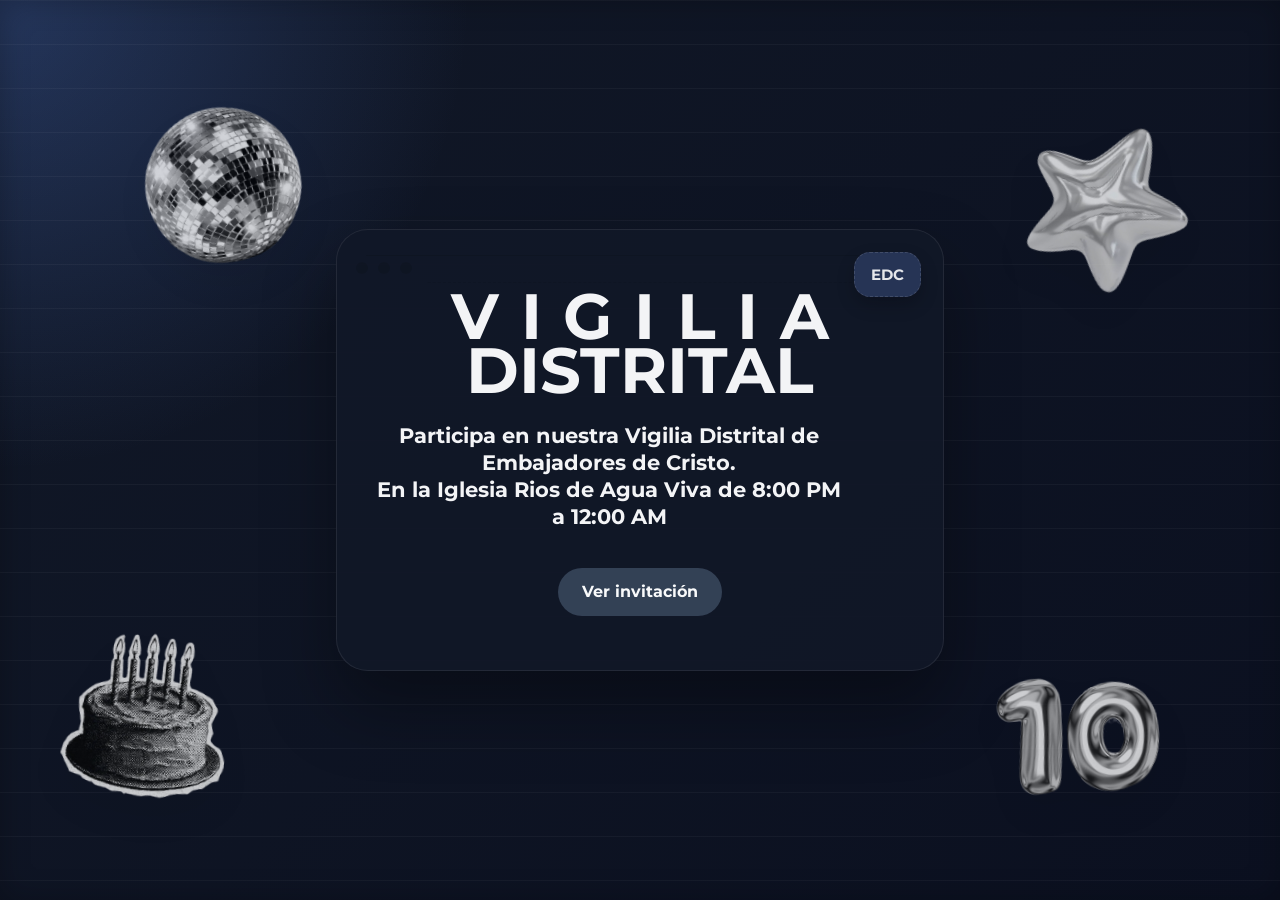
<file: index.html>
<!DOCTYPE html>
<html lang="es">

<head>
    <meta charset="UTF-8">
    <meta http-equiv="X-UA-Compatible" content="IE=edge">
    <meta name="viewport" content="width=device-width, initial-scale=1.0">
    <link rel="stylesheet" href="css/style.css">
    <link href="https://fonts.googleapis.com/css2?family=Montserrat:wght@400;700&display=swap" rel="stylesheet">
    <link rel="icon" href="img/flowers.png" type="image/x-icon">
    <title>CULTO JUVENIL</title>
</head>

<body>
    <div class="background-decor">
        <img src="img/disco.png" class="decor disco">
        <img src="img/estrella.png" class="decor estrella">
        <img src="img/labios.png" class="decor labios">
        <img src="img/balloon.png" class="decor globo">
    </div>

    <section class="paper-card">
        <div class="paper-header"></div>
        <div class="note-badge">EDC</div>
        <br>

        <div class="greetings">
            <span>V</span>
            <span>I</span>
            <span>G</span>
            <span>I</span>
            <span>L</span>
            <span>I</span>
            <span>A</span>
            <br>
        
            <div>
            <span>DISTRITAL</span>
           
            </div>
        </div>

        <div class="description" style="text-align: center">
            <span>Participa en nuestra Vigilia Distrital de Embajadores de Cristo.</span><br>
            <span>En la Iglesia Rios de Agua Viva de 8:00 PM a 12:00 AM</span>
        </div>

        <div class="button button-group">
            
            <button class="botones botones--secondary">
                <a href="wedding.html">Ver invitación</a>
            </button>
        </div>
    </section>
</body>

</html>
</file>
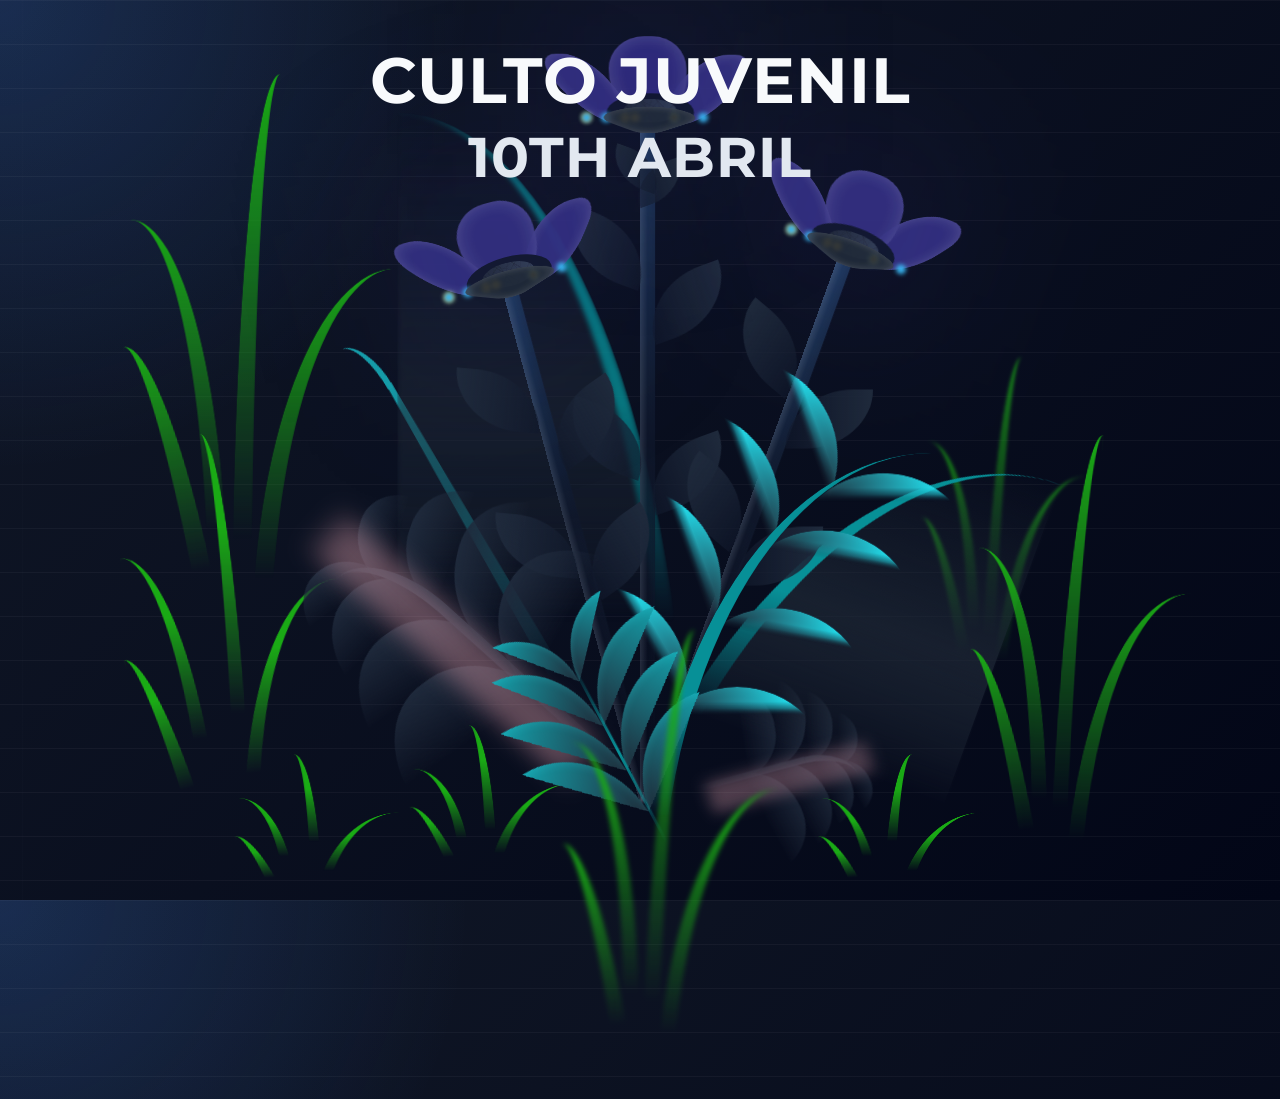
<file: flower.html>
<!DOCTYPE html>
<html lang="es">
  <head>
    <meta charset="UTF-8" />
    <meta http-equiv="X-UA-Compatible" content="IE=edge" />
    <meta name="viewport" content="width=device-width, initial-scale=1.0" />
    <link rel="stylesheet" href="css/main.css" />
    <link href="https://fonts.googleapis.com/css2?family=Montserrat:wght@400;700&display=swap" rel="stylesheet">
    
    <link rel="icon" href="img/flowers.png" type="image/x-icon" />
    <title>Flowers</title>
  </head>
  <body class="container">
        
    <audio src="sound/QBELV - (Que bonita está la vida) - Oasis Ministry (Video oficial).mp3" autoplay></audio>
    <div id="lyrics">
     
    </div>
    <div class="titles-container">
      <h1 class="titulo">CULTO JUVENIL</h1>
      <h1 class="titulo2">10TH ABRIL</h1>
    </div>
    
    

    <div class="night"></div>
    <div class="flowers">
      <div class="flower flower--1">
        <div class="flower__leafs flower__leafs--1">
          <div class="flower__leaf flower__leaf--1"></div>
          <div class="flower__leaf flower__leaf--2"></div>
          <div class="flower__leaf flower__leaf--3"></div>
          <div class="flower__leaf flower__leaf--4"></div>
          <div class="flower__white-circle"></div>

          <div class="flower__light flower__light--1"></div>
          <div class="flower__light flower__light--2"></div>
          <div class="flower__light flower__light--3"></div>
          <div class="flower__light flower__light--4"></div>
          <div class="flower__light flower__light--5"></div>
          <div class="flower__light flower__light--6"></div>
          <div class="flower__light flower__light--7"></div>
          <div class="flower__light flower__light--8"></div>
        </div>
        <div class="flower__line">
          <div class="flower__line__leaf flower__line__leaf--1"></div>
          <div class="flower__line__leaf flower__line__leaf--2"></div>
          <div class="flower__line__leaf flower__line__leaf--3"></div>
          <div class="flower__line__leaf flower__line__leaf--4"></div>
          <div class="flower__line__leaf flower__line__leaf--5"></div>
          <div class="flower__line__leaf flower__line__leaf--6"></div>
        </div>
      </div>

      <div class="flower flower--2">
        <div class="flower__leafs flower__leafs--2">
          <div class="flower__leaf flower__leaf--1"></div>
          <div class="flower__leaf flower__leaf--2"></div>
          <div class="flower__leaf flower__leaf--3"></div>
          <div class="flower__leaf flower__leaf--4"></div>
          <div class="flower__white-circle"></div>

          <div class="flower__light flower__light--1"></div>
          <div class="flower__light flower__light--2"></div>
          <div class="flower__light flower__light--3"></div>
          <div class="flower__light flower__light--4"></div>
          <div class="flower__light flower__light--5"></div>
          <div class="flower__light flower__light--6"></div>
          <div class="flower__light flower__light--7"></div>
          <div class="flower__light flower__light--8"></div>
        </div>
        <div class="flower__line">
          <div class="flower__line__leaf flower__line__leaf--1"></div>
          <div class="flower__line__leaf flower__line__leaf--2"></div>
          <div class="flower__line__leaf flower__line__leaf--3"></div>
          <div class="flower__line__leaf flower__line__leaf--4"></div>
        </div>
      </div>

      <div class="flower flower--3">
        <div class="flower__leafs flower__leafs--3">
          <div class="flower__leaf flower__leaf--1"></div>
          <div class="flower__leaf flower__leaf--2"></div>
          <div class="flower__leaf flower__leaf--3"></div>
          <div class="flower__leaf flower__leaf--4"></div>
          <div class="flower__white-circle"></div>

          <div class="flower__light flower__light--1"></div>
          <div class="flower__light flower__light--2"></div>
          <div class="flower__light flower__light--3"></div>
          <div class="flower__light flower__light--4"></div>
          <div class="flower__light flower__light--5"></div>
          <div class="flower__light flower__light--6"></div>
          <div class="flower__light flower__light--7"></div>
          <div class="flower__light flower__light--8"></div>
        </div>
        <div class="flower__line">
          <div class="flower__line__leaf flower__line__leaf--1"></div>
          <div class="flower__line__leaf flower__line__leaf--2"></div>
          <div class="flower__line__leaf flower__line__leaf--3"></div>
          <div class="flower__line__leaf flower__line__leaf--4"></div>
        </div>
      </div>

      <div class="grow-ans" style="--d: 1.2s">
        <div class="flower__g-long">
          <div class="flower__g-long__top"></div>
          <div class="flower__g-long__bottom"></div>
        </div>
      </div>

      <div class="growing-grass">
        <div class="flower__grass flower__grass--1">
          <div class="flower__grass--top"></div>
          <div class="flower__grass--bottom"></div>
          <div class="flower__grass__leaf flower__grass__leaf--1"></div>
          <div class="flower__grass__leaf flower__grass__leaf--2"></div>
          <div class="flower__grass__leaf flower__grass__leaf--3"></div>
          <div class="flower__grass__leaf flower__grass__leaf--4"></div>
          <div class="flower__grass__leaf flower__grass__leaf--5"></div>
          <div class="flower__grass__leaf flower__grass__leaf--6"></div>
          <div class="flower__grass__leaf flower__grass__leaf--7"></div>
          <div class="flower__grass__leaf flower__grass__leaf--8"></div>
          <div class="flower__grass__overlay"></div>
        </div>
      </div>

      <div class="growing-grass">
        <div class="flower__grass flower__grass--2">
          <div class="flower__grass--top"></div>
          <div class="flower__grass--bottom"></div>
          <div class="flower__grass__leaf flower__grass__leaf--1"></div>
          <div class="flower__grass__leaf flower__grass__leaf--2"></div>
          <div class="flower__grass__leaf flower__grass__leaf--3"></div>
          <div class="flower__grass__leaf flower__grass__leaf--4"></div>
          <div class="flower__grass__leaf flower__grass__leaf--5"></div>
          <div class="flower__grass__leaf flower__grass__leaf--6"></div>
          <div class="flower__grass__leaf flower__grass__leaf--7"></div>
          <div class="flower__grass__leaf flower__grass__leaf--8"></div>
          <div class="flower__grass__overlay"></div>
        </div>
      </div>

      <div class="grow-ans" style="--d: 2.4s">
        <div class="flower__g-right flower__g-right--1">
          <div class="leaf"></div>
        </div>
      </div>

      <div class="grow-ans" style="--d: 2.8s">
        <div class="flower__g-right flower__g-right--2">
          <div class="leaf"></div>
        </div>
      </div>

      <div class="grow-ans" style="--d: 2.8s">
        <div class="flower__g-front">
          <div
            class="flower__g-front__leaf-wrapper flower__g-front__leaf-wrapper--1"
          >
            <div class="flower__g-front__leaf"></div>
          </div>
          <div
            class="flower__g-front__leaf-wrapper flower__g-front__leaf-wrapper--2"
          >
            <div class="flower__g-front__leaf"></div>
          </div>
          <div
            class="flower__g-front__leaf-wrapper flower__g-front__leaf-wrapper--3"
          >
            <div class="flower__g-front__leaf"></div>
          </div>
          <div
            class="flower__g-front__leaf-wrapper flower__g-front__leaf-wrapper--4"
          >
            <div class="flower__g-front__leaf"></div>
          </div>
          <div
            class="flower__g-front__leaf-wrapper flower__g-front__leaf-wrapper--5"
          >
            <div class="flower__g-front__leaf"></div>
          </div>
          <div
            class="flower__g-front__leaf-wrapper flower__g-front__leaf-wrapper--6"
          >
            <div class="flower__g-front__leaf"></div>
          </div>
          <div
            class="flower__g-front__leaf-wrapper flower__g-front__leaf-wrapper--7"
          >
            <div class="flower__g-front__leaf"></div>
          </div>
          <div
            class="flower__g-front__leaf-wrapper flower__g-front__leaf-wrapper--8"
          >
            <div class="flower__g-front__leaf"></div>
          </div>
          <div class="flower__g-front__line"></div>
        </div>
      </div>

      <div class="grow-ans" style="--d: 3.2s">
        <div class="flower__g-fr">
          <div class="leaf"></div>
          <div class="flower__g-fr__leaf flower__g-fr__leaf--1"></div>
          <div class="flower__g-fr__leaf flower__g-fr__leaf--2"></div>
          <div class="flower__g-fr__leaf flower__g-fr__leaf--3"></div>
          <div class="flower__g-fr__leaf flower__g-fr__leaf--4"></div>
          <div class="flower__g-fr__leaf flower__g-fr__leaf--5"></div>
          <div class="flower__g-fr__leaf flower__g-fr__leaf--6"></div>
          <div class="flower__g-fr__leaf flower__g-fr__leaf--7"></div>
          <div class="flower__g-fr__leaf flower__g-fr__leaf--8"></div>
        </div>
      </div>

      <div class="long-g long-g--0">
        <div class="grow-ans" style="--d: 3s">
          <div class="leaf leaf--0"></div>
        </div>
        <div class="grow-ans" style="--d: 2.2s">
          <div class="leaf leaf--1"></div>
        </div>
        <div class="grow-ans" style="--d: 3.4s">
          <div class="leaf leaf--2"></div>
        </div>
        <div class="grow-ans" style="--d: 3.6s">
          <div class="leaf leaf--3"></div>
        </div>
      </div>

      <div class="long-g long-g--1">
        <div class="grow-ans" style="--d: 3.6s">
          <div class="leaf leaf--0"></div>
        </div>
        <div class="grow-ans" style="--d: 3.8s">
          <div class="leaf leaf--1"></div>
        </div>
        <div class="grow-ans" style="--d: 4s">
          <div class="leaf leaf--2"></div>
        </div>
        <div class="grow-ans" style="--d: 4.2s">
          <div class="leaf leaf--3"></div>
        </div>
      </div>

      <div class="long-g long-g--2">
        <div class="grow-ans" style="--d: 4s">
          <div class="leaf leaf--0"></div>
        </div>
        <div class="grow-ans" style="--d: 4.2s">
          <div class="leaf leaf--1"></div>
        </div>
        <div class="grow-ans" style="--d: 4.4s">
          <div class="leaf leaf--2"></div>
        </div>
        <div class="grow-ans" style="--d: 4.6s">
          <div class="leaf leaf--3"></div>
        </div>
      </div>

      <div class="long-g long-g--3">
        <div class="grow-ans" style="--d: 4s">
          <div class="leaf leaf--0"></div>
        </div>
        <div class="grow-ans" style="--d: 4.2s">
          <div class="leaf leaf--1"></div>
        </div>
        <div class="grow-ans" style="--d: 3s">
          <div class="leaf leaf--2"></div>
        </div>
        <div class="grow-ans" style="--d: 3.6s">
          <div class="leaf leaf--3"></div>
        </div>
      </div>

      <div class="long-g long-g--4">
        <div class="grow-ans" style="--d: 4s">
          <div class="leaf leaf--0"></div>
        </div>
        <div class="grow-ans" style="--d: 4.2s">
          <div class="leaf leaf--1"></div>
        </div>
        <div class="grow-ans" style="--d: 3s">
          <div class="leaf leaf--2"></div>
        </div>
        <div class="grow-ans" style="--d: 3.6s">
          <div class="leaf leaf--3"></div>
        </div>
      </div>

      <div class="long-g long-g--5">
        <div class="grow-ans" style="--d: 4s">
          <div class="leaf leaf--0"></div>
        </div>
        <div class="grow-ans" style="--d: 4.2s">
          <div class="leaf leaf--1"></div>
        </div>
        <div class="grow-ans" style="--d: 3s">
          <div class="leaf leaf--2"></div>
        </div>
        <div class="grow-ans" style="--d: 3.6s">
          <div class="leaf leaf--3"></div>
        </div>
      </div>

      <div class="long-g long-g--6">
        <div class="grow-ans" style="--d: 4.2s">
          <div class="leaf leaf--0"></div>
        </div>
        <div class="grow-ans" style="--d: 4.4s">
          <div class="leaf leaf--1"></div>
        </div>
        <div class="grow-ans" style="--d: 4.6s">
          <div class="leaf leaf--2"></div>
        </div>
        <div class="grow-ans" style="--d: 4.8s">
          <div class="leaf leaf--3"></div>
        </div>
      </div>

      <div class="long-g long-g--7">
        <div class="grow-ans" style="--d: 3s">
          <div class="leaf leaf--0"></div>
        </div>
        <div class="grow-ans" style="--d: 3.2s">
          <div class="leaf leaf--1"></div>
        </div>
        <div class="grow-ans" style="--d: 3.5s">
          <div class="leaf leaf--2"></div>
        </div>
        <div class="grow-ans" style="--d: 3.6s">
          <div class="leaf leaf--3"></div>
        </div>
      </div>
    </div>
    <script src="anim.js"></script>
    <script src="main.js"></script>
  </body>
</html>
</file>
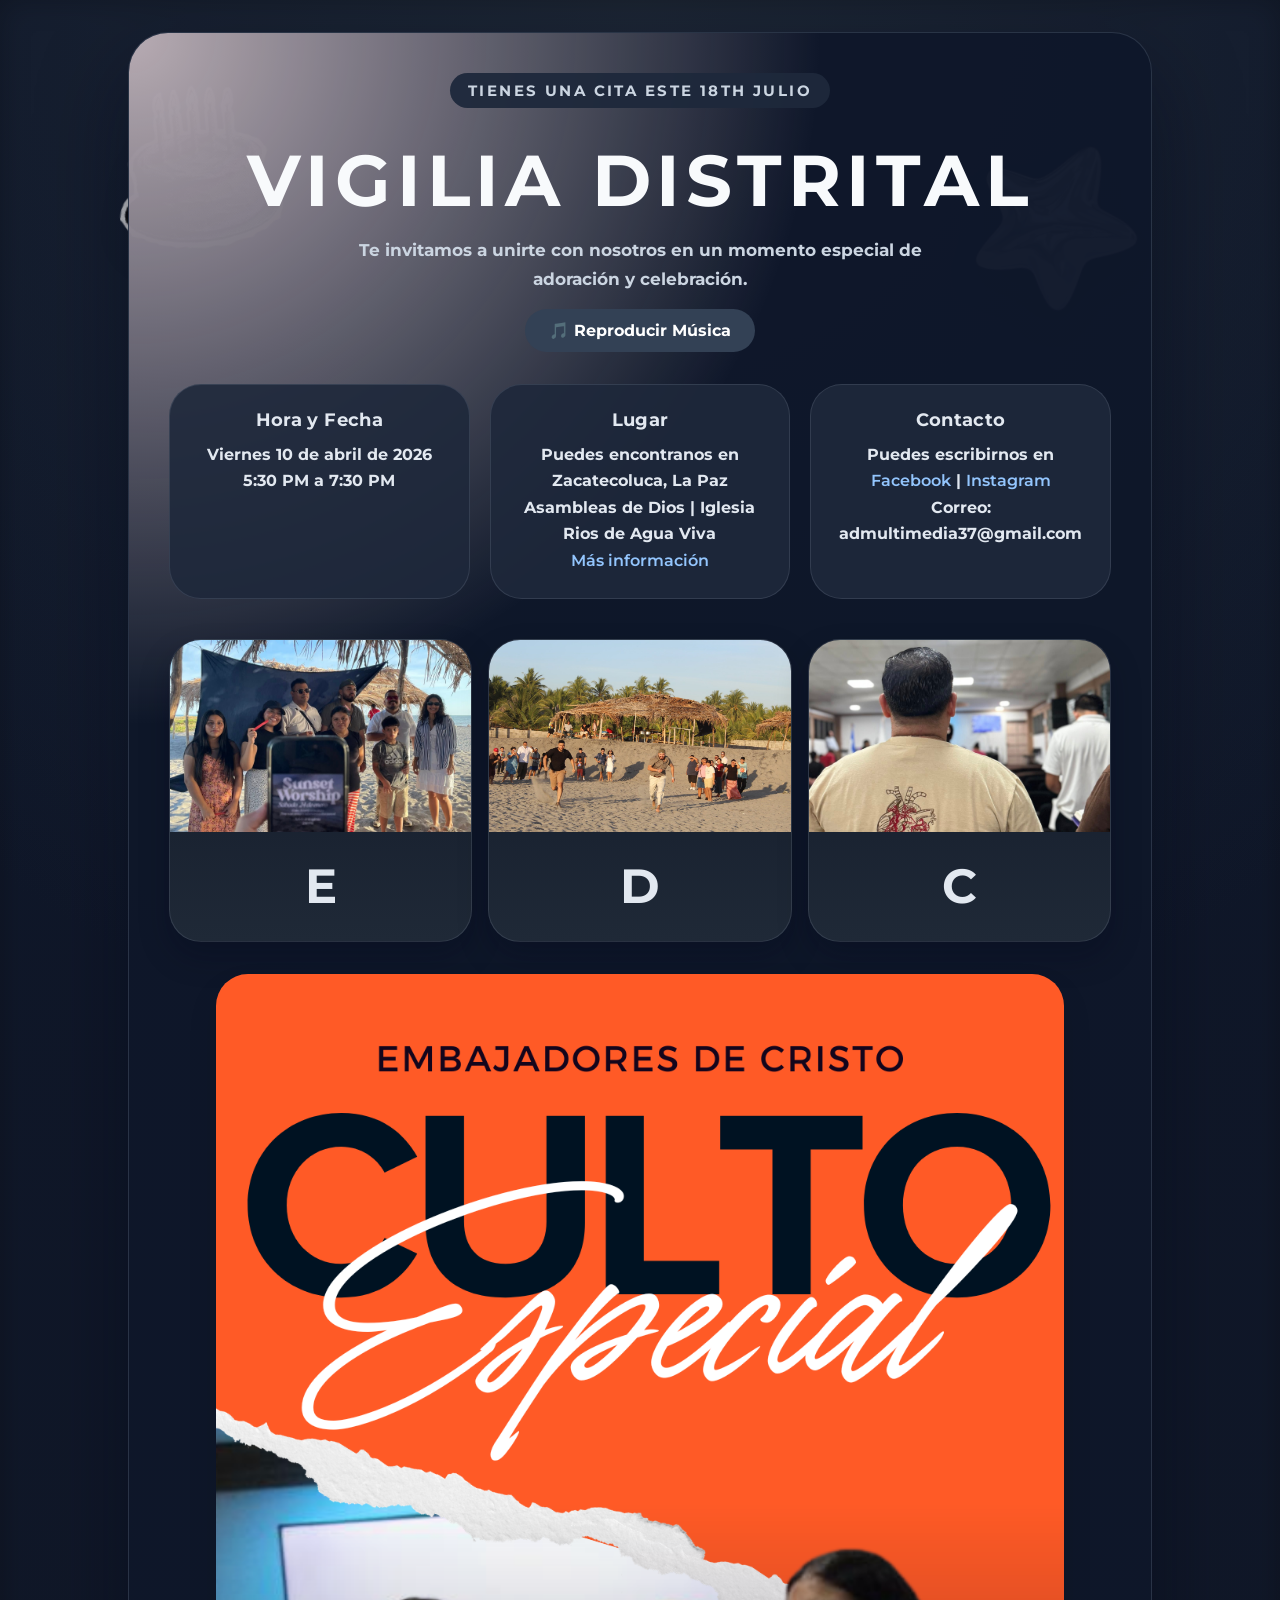
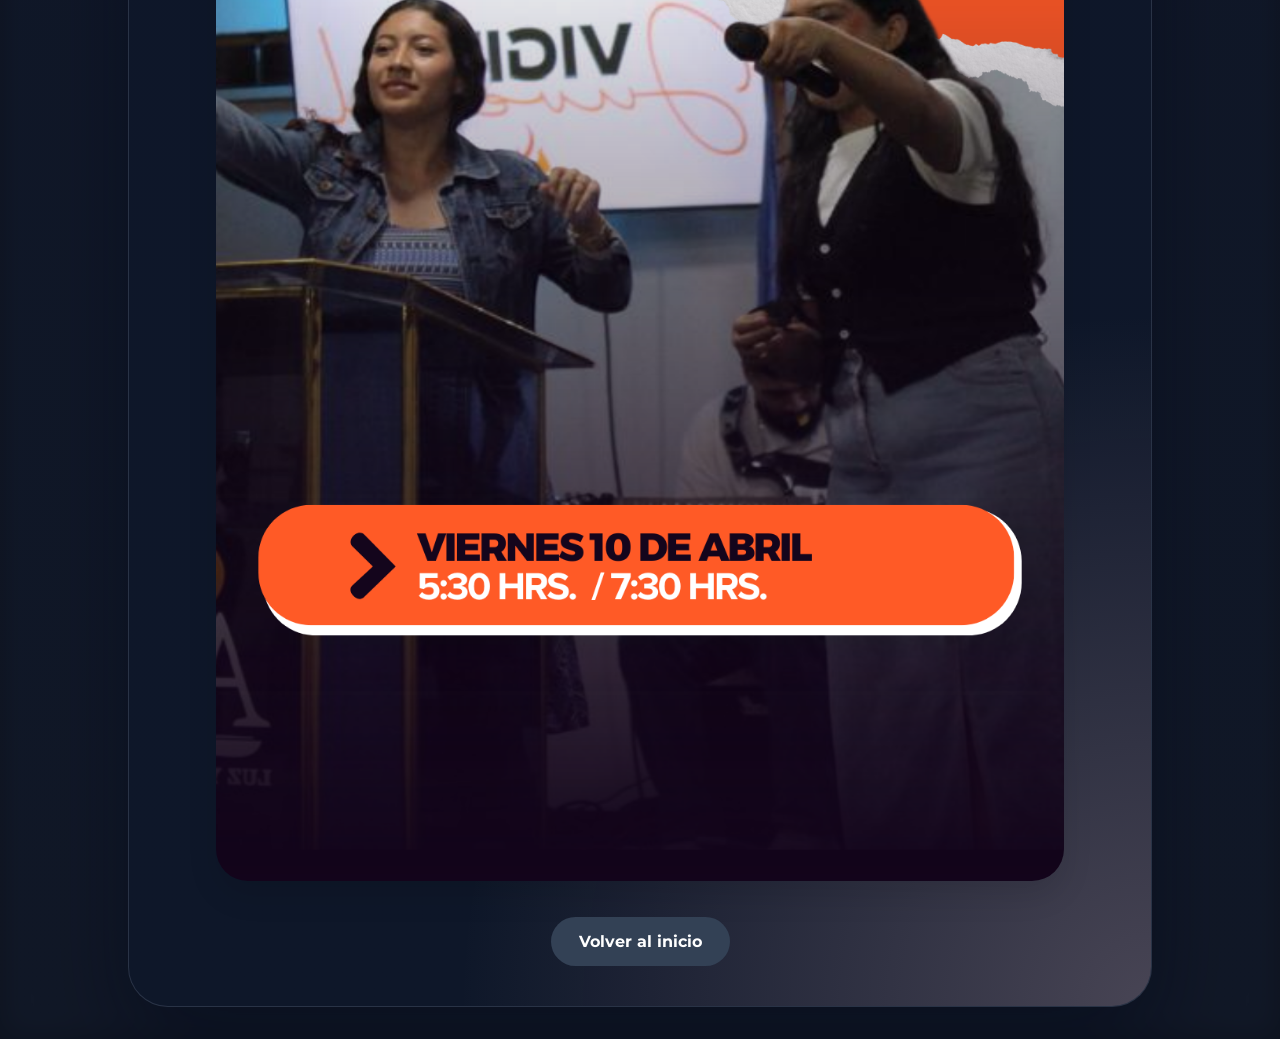
<file: wedding.html>
<!DOCTYPE html>
<html lang="es">
  <head>
    <meta charset="UTF-8" />
    <meta http-equiv="X-UA-Compatible" content="IE=edge" />
    <meta name="viewport" content="width=device-width, initial-scale=1.0" />
    <link rel="stylesheet" href="css/style.css" />
    <link href="https://fonts.googleapis.com/css2?family=Montserrat:wght@400;700&display=swap" rel="stylesheet">
    <link rel="stylesheet" href="https://cdnjs.cloudflare.com/ajax/libs/font-awesome/6.4.0/css/all.min.css" integrity="sha512-iecdLmaskl7CVkqkXNQ/ZH/XLlvWZOJyj7Yy7tcenmpD1ypASozpmT/E0iPtmFIB46ZmdtAc9eNBvH0H/ZpiBw==" crossorigin="anonymous" referrerpolicy="no-referrer">
    <link rel="icon" href="img/flowers.png" type="image/x-icon" />
    <title>CULTO JUVENIL</title>
  </head>
  <body class="wedding-page">
    <audio id="wedding-audio" src="sound/QBELV - (Que bonita está la vida) - Oasis Ministry (Video oficial).mp3"></audio>
    <div class="background-decor">
      <img src="img/labios.png" class="decor decor-1" alt="Decoración floral" />
      <img src="img/estrella.png" class="decor decor-2" alt="Decoración de estrella" />
      <img src="img/disco.png" class="decor decor-3" alt="Decoración brillante" />
    </div>

    <section class="wedding-card">
      <div class="wedding-header">
        <span class="headline"> TIENES UNA CITA ESTE 18TH JULIO</span>
        <h1>VIGILIA DISTRITAL </h1>
        <p>Te invitamos a unirte con nosotros en un momento especial de adoración y celebración.</p>
        <button id="music-btn" class="music-button">🎵 Reproducir Música</button>
      </div>

      <div class="wedding-info-grid">
        <article class="info-box">
          <h2>Hora y Fecha</h2>
          <p>Viernes 10 de abril de 2026<br>5:30 PM a 7:30 PM<br></p>
        </article>
        <article class="info-box">
          <h2>Lugar</h2>
          <p>Puedes encontranos en Zacatecoluca, La Paz<br>Asambleas de Dios | Iglesia Rios de Agua Viva<br><a href="https://maps.app.goo.gl/hEEbaf8NBDjswgUcA" target="_blank">Más información</a></p>
        </article>
        <article class="info-box">
          <h2>Contacto</h2>
          <p>Puedes escribirnos en<br><a href="https://www.facebook.com/profile.php?id=61577622221800" target="_blank"> Facebook</a> | <a href="https://www.instagram.com/juventud_luzyverdad/" target="_blank">Instagram</a><br>Correo: admultimedia37@gmail.com </p>
        </article>
      </div>

      <div class="gallery">
        <div class="photo-card">
          <img src="img/photoone.jpg" alt="Detalles florales" />
          <div class="photo-caption" style="font-size: 300%;">E</div>
        </div>
        <div class="photo-card">
          <img src="img/phototwo.jpg" alt="Decoración especial" />
          <div class="photo-caption" style="font-size: 300%;">D</div>
        </div>
        <div class="photo-card">
          <img src="img/three.jpg" alt="Ambiente festivo" />
          <div class="photo-caption" style="font-size: 300%;">C</div>
        </div>
      </div>

      <div class="full-width-image">
        <img src="img/insta.png" alt="Imagen destacada del evento" />
      </div>

      <div class="wedding-footer">
        <a href="index.html">Volver al inicio</a>
      </div>
    </section>

    <script>
      const audio = document.getElementById('wedding-audio');
      const musicBtn = document.getElementById('music-btn');
      let isPlaying = false;

      musicBtn.addEventListener('click', () => {
        if (isPlaying) {
          audio.pause();
          musicBtn.textContent = '🎵 Reproducir Música';
        } else {
          audio.play();
          musicBtn.textContent = '⏸️ Pausar Música';
        }
        isPlaying = !isPlaying;
      });
    </script>
  </body>
</html>
</file>
<file: css/style.css>
@import url('https://fonts.googleapis.com/css2?family=Poppins:ital,wght@0,500;1,900&display=swap');

html {
    box-sizing: border-box;
}
*, *::before, *::after {
    box-sizing: inherit;
    font-family: 'Montserrat', sans-serif;
    font-weight: 700;
}

body {
    margin: 0;
    min-height: 100vh;
    width: 100%;
    display: flex;
    flex-direction: column;
    align-items: center;
    justify-content: center;
    padding: 2rem 1rem;
    text-align: center;
    background-color: #090b12;
    background-image:
      repeating-linear-gradient(180deg, rgba(255,255,255,0.04) 0 1px, transparent 1px 44px),
      radial-gradient(circle at top left, rgba(73, 110, 190, 0.35), transparent 30%),
      linear-gradient(135deg, #111827, #0b1020);
    background-size: 100% 100%, 100% 100%, 100% 100%;
    box-shadow: inset 0 0 30px rgba(0,0,0,0.25);
    color: #f3f4f6;
}

.paper-card {
    position: relative;
    width: min(38rem, 100%);
    background: rgba(17, 24, 39, 0.95);
    border: 1px solid rgba(255, 255, 255, 0.08);
    border-radius: 2rem;
    padding: 2.5rem 2rem;
    box-shadow: 0 35px 70px rgba(0, 0, 0, 0.35);
    overflow: hidden;
}

.paper-card::before {
    content: "";
    position: absolute;
    left: 1.8rem;
    right: 1.8rem;
    top: 1.6rem;
    height: 1px;
    background: rgba(0, 0, 0, 0.1);
}

.paper-card::after {
    content: "";
    position: absolute;
    left: 1.2rem;
    top: 2rem;
    width: 12px;
    height: 12px;
    border-radius: 50%;
    background: rgba(0, 0, 0, 0.1);
    box-shadow: 22px 0 0 rgba(0, 0, 0, 0.1), 44px 0 0 rgba(0, 0, 0, 0.1);
}

.note-badge {
    position: absolute;
    top: 1.4rem;
    right: 1.4rem;
    display: inline-flex;
    align-items: center;
    gap: 0.5rem;
    padding: 0.75rem 1rem;
    font-size: 0.95rem;
    border-radius: 1rem;
    background: rgba(41, 54, 88, 0.95);
    border: 1px dashed rgba(255, 255, 255, 0.12);
    color: #e5e7eb;
    box-shadow: 0 8px 18px rgba(0,0,0,0.2);
}

.paper-header {
    position: absolute;
    top: 0;
    left: 50%;
    transform: translateX(-50%);
    width: 70%;
    height: 3.3rem;
    border-bottom: 1px dashed rgba(0,0,0,0.12);
    opacity: 0.6;
}

/* Fondo decorativo detrás */
.background-decor{
    position: fixed;
    top: 0;
    left: 0;
    width: 100%;
    height: 100%;
    z-index: -1;
    overflow: hidden;
}

.background-decor img {
    position: absolute;
    width: clamp(100px, 18vw, 190px);
    opacity: 0.8;
}

.decor {
    position: absolute;
    filter: drop-shadow(0 20px 20px rgba(0,0,0,0.08));
    animation: float-bubble 6s ease-in-out infinite;
}

.decor-1 {
    top: 8%;
    left: 8%;
    transform: rotate(-6deg);
}

.decor-2 {
    top: 14%;
    right: 10%;
    transform: rotate(18deg);
}

.decor-3 {
    bottom: 8%;
    left: 12%;
    transform: rotate(5deg);
}

.disco {
    top: 10%;
    left: 10%;
    transform: rotate(-10deg);
    animation-delay: 0s;
}

.estrella {
    top: 12%;
    right: 6%;
    transform: rotate(18deg);
    animation-delay: 1s;
}

.labios {
    bottom: 10%;
    left: 4%;
    transform: rotate(5deg);
    animation-delay: 2s;
}

.globo {
    bottom: 8%;
    right: 8%;
    transform: rotate(-5deg);
    animation-delay: 3s;
}

@keyframes float-bubble {
    0%, 100% { transform: translateY(0) rotate(0deg); }
    50% { transform: translateY(-10px) rotate(3deg); }
}

.greetings {
    font-size: clamp(1.05rem, 8vw, 4rem);
    font-weight: 900;
    line-height: 0.85;
    max-width: 100%;
    margin: 0 auto 1.5rem;
}

.greetings > span {
    display: inline-block;
    animation: glow 2.5s ease-in-out infinite;
    margin: 0 0.02em;
}

@keyframes glow {
    0%, 100% {
        color: #f9fafb;
        text-shadow: 0 0 12px #1f4d7a, 0 0 50px #1f4d7a, 0 0 100px #1f4d7a;
    }
    10%, 90% {
        color: #64748b;
        text-shadow: none;
    }
}

.greetings > span:nth-child(2)  { animation-delay: .2s; }
.greetings > span:nth-child(3)  { animation-delay: .4s; }
.greetings > span:nth-child(4)  { animation-delay: .6s; }
.greetings > span:nth-child(5)  { animation-delay: .8s; }
.greetings > span:nth-child(6)  { animation-delay: 1s; }
.greetings > span:nth-child(7)  { animation-delay: 1.2s; }
.greetings > span:nth-child(8)  { animation-delay: 1.4s; }


.description {
    font-size: clamp(0.9rem, 3.5vw, 1.3rem);
    margin: 0 0 1.5rem;
    max-width: 30rem;
    line-height: 1.3;
}

.button {
    text-align: center;
}

.botones a:focus {
    background-color: rgb(50, 194, 194);
}

@media screen and (max-width: 574px) {
    body {
        padding: 1.5rem 0.8rem;
    }

    .greetings {
        font-size: clamp(2rem, 14vw, 3.8rem);
    }

    .description {
        font-size: 0.9rem;
        margin-bottom: 1rem;
    }

    .botones a {
        font-size: 0.95rem;
        padding: 0.85rem 1.3rem;
    }
}

@media screen and (max-width: 420px) {
    .greetings {
        font-size: clamp(1.8rem, 16vw, 3.2rem);
    }

    .description {
        font-size: 0.85rem;
    }

    .botones {
        width: 100%;
    }

    .botones a {
        width: 100%;
    }
}

.button-group {
    display: flex;
    justify-content: center;
    flex-wrap: wrap;
    gap: 0.75rem;
}

.botones {
    padding: 0.9rem 1.7rem;
    border-radius: 80px;
    background-color: transparent;
    border: none;
}

.botones a {
    display: inline-block;
    background-color: #1f2937;
    padding: 0.9rem 1.5rem;
    border-radius: 80px;
    text-decoration: none;
    color: #f9fafb;
    font-size: 1rem;
}

.botones--secondary a {
    background-color: #334155;
}

.wedding-page {
    min-height: 100vh;
    display: flex;
    align-items: center;
    justify-content: center;
    padding: 2rem 1rem;
    background: radial-gradient(circle at top, rgba(31, 41, 55, 0.85), transparent 40%),
                linear-gradient(180deg, #0f172a 0%, #111827 100%);
}

.wedding-card {
    width: min(64rem, 100%);
    background: rgba(15, 23, 42, 0.96);
    border: 1px solid rgba(148, 163, 184, 0.2);
    border-radius: 2.5rem;
    padding: 2.5rem;
    box-shadow: 0 35px 90px rgba(2, 6, 23, 0.45);
    position: relative;
    overflow: hidden;
}

.wedding-card::before {
    content: "";
    position: absolute;
    inset: 0;
    background: radial-gradient(circle at top left, rgba(255, 235, 238, 0.7), transparent 25%),
                radial-gradient(circle at bottom right, rgba(222, 190, 196, 0.28), transparent 25%);
    pointer-events: none;
}

.wedding-header {
    position: relative;
    z-index: 1;
    text-align: center;
    margin-bottom: 2rem;
}

.wedding-header .headline {
    display: inline-block;
    margin-bottom: 1rem;
    padding: 0.5rem 1.1rem;
    border-radius: 999px;
    background: rgba(30, 41, 59, 0.95);
    color: #cbd5e1;
    font-size: 0.95rem;
    letter-spacing: 0.16em;
    text-transform: uppercase;
}

.wedding-header h1 {
    margin: 0.75rem auto 0.75rem;
    font-size: clamp(2.5rem, 6vw, 4.5rem);
    letter-spacing: 0.08em;
    color: #f8fafc;
}

.wedding-header p {
    margin: 0;
    font-size: 1.05rem;
    color: #cbd5e1;
    max-width: 36rem;
    margin-left: auto;
    margin-right: auto;
    line-height: 1.7;
}

.wedding-info-grid {
    display: grid;
    grid-template-columns: repeat(3, minmax(12rem, 1fr));
    gap: 1.25rem;
    margin: 2rem 0;
    position: relative;
    z-index: 1;
}

.info-box {
    padding: 1.5rem;
    border-radius: 2rem;
    background: rgba(30, 41, 59, 0.9);
    border: 1px solid rgba(148, 163, 184, 0.18);
    color: #e2e8f0;
}

.info-box h2 {
    margin: 0 0 0.75rem;
    font-size: 1.1rem;
    letter-spacing: 0.02em;
}

.info-box p {
    margin: 0;
    font-size: 0.97rem;
    line-height: 1.7;
}

.info-box a {
    color: #93c5fd;
    text-decoration: none;
    font-weight: 600;
    transition: color 0.3s ease;
}

.info-box a:hover {
    color: #bfdbfe;
}

.info-box a i {
    margin-right: 0.5rem;
    font-size: 1.1em;
}

.gallery {
    display: grid;
    grid-template-columns: repeat(3, minmax(12rem, 1fr));
    gap: 1rem;
    margin-top: 2.5rem;
    position: relative;
    z-index: 1;
}

.photo-card {
    border-radius: 2rem;
    overflow: hidden;
    background: linear-gradient(180deg, #111827 0%, #1f2937 100%);
    border: 1px solid rgba(148, 163, 184, 0.18);
    box-shadow: 0 15px 30px rgba(2, 6, 23, 0.25);
    display: flex;
    flex-direction: column;
    min-height: 18rem;
}

.photo-card img {
    width: 100%;
    height: 12rem;
    object-fit: cover;
    display: block;
}

.photo-card .photo-caption {
    padding: 1rem;
    color: #e2e8f0;
    font-size: 0.95rem;
    line-height: 1.6;
}

.wedding-footer {
    margin-top: 2rem;
    text-align: center;
    position: relative;
    z-index: 1;
}

.wedding-footer a {
    display: inline-block;
    background: #334155;
    color: #fff;
    text-decoration: none;
    padding: 0.95rem 1.75rem;
    border-radius: 999px;
    font-size: 1rem;
}

@media (max-width: 900px) {
    .wedding-info-grid,
    .gallery {
        grid-template-columns: 1fr;
    }
}

@media (max-width: 620px) {
    .wedding-card {
        padding: 1.6rem;
        border-radius: 1.8rem;
    }

    .wedding-header h1 {
        font-size: clamp(2rem, 8vw, 3.2rem);
    }
}

.music-button {
    display: inline-block;
    margin-top: 1rem;
    padding: 0.75rem 1.5rem;
    background: #334155;
    color: #fff;
    border: none;
    border-radius: 999px;
    font-size: 1rem;
    cursor: pointer;
    transition: background 0.3s ease;
}

.music-button:hover {
    background: #1f2937;
}

.music-button:active {
    transform: scale(0.98);
}

.full-width-image {
    margin: 2rem 0;
    text-align: center;
    position: relative;
    z-index: 1;
}

.full-width-image img {
    width: 90%;
    max-width: 100%;
    height: auto;
    border-radius: 2rem;
    box-shadow: 0 15px 30px rgba(0, 0, 0, 0.1);
}
</file>
<file: css/main.css>
*,
*::after,
*::before {
  padding: 0;
  margin: 0;
  box-sizing: border-box;
}

:root {
  --dark-color: #1f2937;
}

body {
  display: flex;
  align-items: flex-end;
  justify-content: center;
  min-height: 100vh;
  background-color: #06070b;
  background-image:
    repeating-linear-gradient(180deg, rgba(255,255,255,0.04) 0 1px, transparent 1px 44px),
    radial-gradient(circle at top left, rgba(59, 130, 246, 0.2), transparent 30%),
    linear-gradient(135deg, #111827, #020617);
  overflow: hidden;
  perspective: 1000px;
}

body::before {
  content: "";
  position: absolute;
  inset: 0;
  background-image: linear-gradient(90deg, transparent 22px, rgba(71, 85, 105, 0.25) 22px, transparent 23px);
  opacity: 0.25;
  pointer-events: none;
}

#lyrics {
  font-size: 28px;
  font-family: "Franklin Gothic Medium", "Arial Narrow", Arial, sans-serif;
  color: white;
  position: absolute;
  margin-bottom: 20%;
  z-index: 1;
  font-weight: bold;
  letter-spacing: 4px;
}
@media only screen and (max-width: 600px) {
  /* Estilos específicos para dispositivos con un ancho máximo de 600px */
  #lyrics {
      font-size: 14px; /* Reduce el tamaño del texto para dispositivos más pequeños */
      margin-bottom: 530px;
      letter-spacing: 3px;
  }

}
.titulo {
  font-family: 'Montserrat', sans-serif;
  color: #f8fafc;
  font-weight: bold;
  letter-spacing: 1px;
  line-height: 1.1;
  font-size: clamp(8rem, 18vw, 12rem);
  opacity: 0;
  animation: fadeIn 2s ease-in-out forwards;
  text-align: center;
  margin: 0;
}

.titulo2 {
  font-family: 'Montserrat', sans-serif;
  color: #e2e8f0;
  font-weight: bold;
  letter-spacing: 1px;
  line-height: 1.1;
  font-size: clamp(1rem, 8vw, 3.5rem);
  opacity: 0;
  animation: fadeIn 2s ease-in-out forwards;
  text-align: center;
  margin: 0.5rem 0 0 0;
}

@keyframes fadeIn {
  from {
    opacity: 0;
  }
  to {
    opacity: 1;
  }
}

.night {
  z-index: -1;
  position: absolute;
  left: 50%;
  top: 0;
  transform: translateX(-50%);
  width: 100%;
  height: 100%;
  filter: blur(0.1vmin);
  background: transparent;
}

.titles-container {
  position: absolute;
  top: 5%;
  left: 50%;
  transform: translateX(-50%);
  z-index: 3;
  text-align: center;
  display: flex;
  flex-direction: column;
  align-items: center;
  width: auto;
  padding: 0 1rem;
}

@media screen and (max-width: 600px) {
  .titles-container {
    top: 6%;
  }

  .titulo {
    font-size: clamp(1.8rem, 8vw, 3rem);
  }

  .titulo2 {
    font-size: clamp(1.4rem, 6vw, 2.5rem);
    margin-top: 0.3rem;
  }
}

@media screen and (min-width: 601px) and (max-width: 1024px) {
  .titles-container {
    top: 5%;
  }

  .titulo {
    font-size: clamp(2.2rem, 9vw, 3.8rem);
  }

  .titulo2 {
    font-size: clamp(1.8rem, 7vw, 3.5rem);
    margin-top: 0.5rem;
  }
}

@media screen and (min-width: 1025px) {
  .titles-container {
    top: 5%;
  }

  .titulo {
    font-size: clamp(2.5rem, 10vw, 4rem);
  }

  .titulo2 {
    font-size: clamp(2rem, 8vw, 3.5rem);
    margin-top: 0.7rem;
  }
}

.flowers {
  position: relative;
  transform: scale(1.08);
}

@media only screen and (max-width: 600px) {
  /* Estilos específicos para dispositivos con un ancho máximo de 600px */
  .flowers {
    font-size: 14px;
    margin-bottom: 35%;
    letter-spacing: 3px;
    transform: scale(1.02);
  }

}

.flower {
  position: absolute;
  bottom: 10vmin;
  transform-origin: bottom center;
  z-index: 10;
  --fl-speed: 0.8s;
}
.flower--1 {
  -webkit-animation: moving-flower-1 4s linear infinite;
  animation: moving-flower-1 4s linear infinite;
}
.flower--1 .flower__line {
  height: 70vmin;
  -webkit-animation-delay: 0.3s;
  animation-delay: 0.3s;
}
.flower--1 .flower__line__leaf--1 {
  -webkit-animation: blooming-leaf-right var(--fl-speed) 1.6s backwards;
  animation: blooming-leaf-right var(--fl-speed) 1.6s backwards;
}
.flower--1 .flower__line__leaf--2 {
  -webkit-animation: blooming-leaf-right var(--fl-speed) 1.4s backwards;
  animation: blooming-leaf-right var(--fl-speed) 1.4s backwards;
}
.flower--1 .flower__line__leaf--3 {
  -webkit-animation: blooming-leaf-left var(--fl-speed) 1.2s backwards;
  animation: blooming-leaf-left var(--fl-speed) 1.2s backwards;
}
.flower--1 .flower__line__leaf--4 {
  -webkit-animation: blooming-leaf-left var(--fl-speed) 1s backwards;
  animation: blooming-leaf-left var(--fl-speed) 1s backwards;
}
.flower--1 .flower__line__leaf--5 {
  -webkit-animation: blooming-leaf-right var(--fl-speed) 1.8s backwards;
  animation: blooming-leaf-right var(--fl-speed) 1.8s backwards;
}
.flower--1 .flower__line__leaf--6 {
  -webkit-animation: blooming-leaf-left var(--fl-speed) 2s backwards;
  animation: blooming-leaf-left var(--fl-speed) 2s backwards;
}
.flower--2 {
  left: 50%;
  transform: rotate(20deg);
  -webkit-animation: moving-flower-2 4s linear infinite;
  animation: moving-flower-2 4s linear infinite;
}
.flower--2 .flower__line {
  height: 60vmin;
  -webkit-animation-delay: 0.6s;
  animation-delay: 0.6s;
}
.flower--2 .flower__line__leaf--1 {
  -webkit-animation: blooming-leaf-right var(--fl-speed) 1.9s backwards;
  animation: blooming-leaf-right var(--fl-speed) 1.9s backwards;
}
.flower--2 .flower__line__leaf--2 {
  -webkit-animation: blooming-leaf-right var(--fl-speed) 1.7s backwards;
  animation: blooming-leaf-right var(--fl-speed) 1.7s backwards;
}
.flower--2 .flower__line__leaf--3 {
  -webkit-animation: blooming-leaf-left var(--fl-speed) 1.5s backwards;
  animation: blooming-leaf-left var(--fl-speed) 1.5s backwards;
}
.flower--2 .flower__line__leaf--4 {
  -webkit-animation: blooming-leaf-left var(--fl-speed) 1.3s backwards;
  animation: blooming-leaf-left var(--fl-speed) 1.3s backwards;
}
.flower--3 {
  left: 50%;
  transform: rotate(-15deg);
  -webkit-animation: moving-flower-3 4s linear infinite;
  animation: moving-flower-3 4s linear infinite;
}
.flower--3 .flower__line {
  -webkit-animation-delay: 0.9s;
  animation-delay: 0.9s;
}
.flower--3 .flower__line__leaf--1 {
  -webkit-animation: blooming-leaf-right var(--fl-speed) 2.5s backwards;
  animation: blooming-leaf-right var(--fl-speed) 2.5s backwards;
}
.flower--3 .flower__line__leaf--2 {
  -webkit-animation: blooming-leaf-right var(--fl-speed) 2.3s backwards;
  animation: blooming-leaf-right var(--fl-speed) 2.3s backwards;
}
.flower--3 .flower__line__leaf--3 {
  -webkit-animation: blooming-leaf-left var(--fl-speed) 2.1s backwards;
  animation: blooming-leaf-left var(--fl-speed) 2.1s backwards;
}
.flower--3 .flower__line__leaf--4 {
  -webkit-animation: blooming-leaf-left var(--fl-speed) 1.9s backwards;
  animation: blooming-leaf-left var(--fl-speed) 1.9s backwards;
}
.flower__leafs {
  position: relative;
  -webkit-animation: blooming-flower 2s backwards;
  animation: blooming-flower 2s backwards;
}
.flower__leafs--1 {
  -webkit-animation-delay: 1.1s;
  animation-delay: 1.1s;
}
.flower__leafs--2 {
  -webkit-animation-delay: 1.4s;
  animation-delay: 1.4s;
}
.flower__leafs--3 {
  -webkit-animation-delay: 1.7s;
  animation-delay: 1.7s;
}
.flower__leafs::after {
  content: "";
  position: absolute;
  left: 0;
  top: 0;
  transform: translate(-50%, -100%);
  width: 8vmin;
  height: 8vmin;
  background-color: #312e81;
  filter: blur(10vmin);
}
.flower__leaf {
  position: absolute;
  bottom: 0;
  left: 50%;
  width: 8vmin;
  height: 11vmin;
  border-radius: 51% 49% 47% 53%/44% 45% 55% 69%;
  background-color: #312e81;
  transform-origin: bottom center;
  opacity: 0.95;
  box-shadow: inset 0 0 2vmin rgba(255, 255, 255, 0.2);
}
.flower__leaf--1 {
  transform: translate(-10%, 1%) rotateY(40deg) rotateX(-50deg);
}
.flower__leaf--2 {
  transform: translate(-50%, -4%) rotateX(40deg);
}
.flower__leaf--3 {
  transform: translate(-90%, 0%) rotateY(45deg) rotateX(50deg);
}
.flower__leaf--4 {
  width: 8vmin;
  height: 8vmin;
  transform-origin: bottom left;
  border-radius: 4vmin 10vmin 4vmin 4vmin;
  transform: translate(0%, 18%) rotateX(70deg) rotate(-43deg);
  background-color: #1f2937;
  z-index: 1;
  opacity: 0.9;
}
.flower__white-circle {
  position: absolute;
  left: -3.5vmin;
  top: -3vmin;
  width: 9vmin;
  height: 4vmin;
  border-radius: 50%;
  background-color: #0f172a;
}
.flower__white-circle::after {
  content: "";
  position: absolute;
  left: 50%;
  top: 45%;
  transform: translate(-50%, -50%);
  width: 60%;
  height: 60%;
  border-radius: inherit;
  background-image: repeating-linear-gradient(
      135deg,
      rgba(0, 0, 0, 0.03) 0px,
      rgba(0, 0, 0, 0.03) 1px,
      transparent 1px,
      transparent 12px
    ),
    repeating-linear-gradient(
      45deg,
      rgba(0, 0, 0, 0.03) 0px,
      rgba(0, 0, 0, 0.03) 1px,
      transparent 1px,
      transparent 12px
    ),
    repeating-linear-gradient(
      67.5deg,
      rgba(0, 0, 0, 0.03) 0px,
      rgba(0, 0, 0, 0.03) 1px,
      transparent 1px,
      transparent 12px
    ),
    repeating-linear-gradient(
      135deg,
      rgba(0, 0, 0, 0.03) 0px,
      rgba(0, 0, 0, 0.03) 1px,
      transparent 1px,
      transparent 12px
    ),
    repeating-linear-gradient(
      45deg,
      rgba(0, 0, 0, 0.03) 0px,
      rgba(0, 0, 0, 0.03) 1px,
      transparent 1px,
      transparent 12px
    ),
    repeating-linear-gradient(
      112.5deg,
      rgba(0, 0, 0, 0.03) 0px,
      rgba(0, 0, 0, 0.03) 1px,
      transparent 1px,
      transparent 12px
    ),
    repeating-linear-gradient(
      112.5deg,
      rgba(0, 0, 0, 0.03) 0px,
      rgba(0, 0, 0, 0.03) 1px,
      transparent 1px,
      transparent 12px
    ),
    repeating-linear-gradient(
      45deg,
      rgba(0, 0, 0, 0.03) 0px,
      rgba(0, 0, 0, 0.03) 1px,
      transparent 1px,
      transparent 12px
    ),
    repeating-linear-gradient(
      22.5deg,
      rgba(0, 0, 0, 0.03) 0px,
      rgba(0, 0, 0, 0.03) 1px,
      transparent 1px,
      transparent 12px
    ),
    repeating-linear-gradient(
      45deg,
      rgba(0, 0, 0, 0.03) 0px,
      rgba(0, 0, 0, 0.03) 1px,
      transparent 1px,
      transparent 12px
    ),
    repeating-linear-gradient(
      22.5deg,
      rgba(0, 0, 0, 0.03) 0px,
      rgba(0, 0, 0, 0.03) 1px,
      transparent 1px,
      transparent 12px
    ),
    repeating-linear-gradient(
      135deg,
      rgba(0, 0, 0, 0.03) 0px,
      rgba(0, 0, 0, 0.03) 1px,
      transparent 1px,
      transparent 12px
    ),
    repeating-linear-gradient(
      157.5deg,
      rgba(0, 0, 0, 0.03) 0px,
      rgba(0, 0, 0, 0.03) 1px,
      transparent 1px,
      transparent 12px
    ),
    repeating-linear-gradient(
      67.5deg,
      rgba(0, 0, 0, 0.03) 0px,
      rgba(0, 0, 0, 0.03) 1px,
      transparent 1px,
      transparent 12px
    ),
    repeating-linear-gradient(
      67.5deg,
      rgba(0, 0, 0, 0.03) 0px,
      rgba(0, 0, 0, 0.03) 1px,
      transparent 1px,
      transparent 12px
    ),
    linear-gradient(90deg, #1f2937, #334155);
}
.flower__line {
  height: 55vmin;
  width: 1.5vmin;
  background-image: linear-gradient(
      to left,
      rgba(15, 23, 42, 0.2),
      transparent,
      rgba(148, 163, 184, 0.2)
    ),
    linear-gradient(to top, transparent 10%, #0f172a, #1e3a5f);
  -webkit-animation: grow-flower-tree 4s backwards;
  animation: grow-flower-tree 4s backwards;
}
.flower__line__leaf {
  --w: 7vmin;
  --h: calc(var(--w) + 2vmin);
  position: absolute;
  top: 20%;
  left: 90%;
  width: var(--w);
  height: var(--h);
  border-top-right-radius: var(--h);
  border-bottom-left-radius: var(--h);
  background-image: linear-gradient(to top, rgba(15, 23, 42, 0.6), #1e293b);
}
.flower__line__leaf--1 {
  transform: rotate(70deg) rotateY(30deg);
}
.flower__line__leaf--2 {
  top: 45%;
  transform: rotate(70deg) rotateY(30deg);
}
.flower__line__leaf--3,
.flower__line__leaf--4,
.flower__line__leaf--6 {
  border-top-right-radius: 0;
  border-bottom-left-radius: 0;
  border-top-left-radius: var(--h);
  border-bottom-right-radius: var(--h);
  left: -460%;
  top: 12%;
  transform: rotate(-70deg) rotateY(30deg);
}
.flower__line__leaf--4 {
  top: 40%;
}
.flower__line__leaf--5 {
  top: 0;
  transform-origin: left;
  transform: rotate(70deg) rotateY(30deg) scale(0.6);
}
.flower__line__leaf--6 {
  top: -2%;
  left: -450%;
  transform-origin: right;
  transform: rotate(-70deg) rotateY(30deg) scale(0.6);
}
.flower__light {
  position: absolute;
  bottom: 0vmin;
  width: 1vmin;
  height: 1vmin;
  background-color: #fbbf24;
  border-radius: 50%;
  filter: blur(0.2vmin);
  -webkit-animation: light-ans 4s linear infinite backwards;
  animation: light-ans 4s linear infinite backwards;
}
.flower__light:nth-child(odd) {
  background-color: #38bdf8;
}
.flower__light--1 {
  left: -2vmin;
  -webkit-animation-delay: 1s;
  animation-delay: 1s;
}
.flower__light--2 {
  left: 3vmin;
  -webkit-animation-delay: 0.5s;
  animation-delay: 0.5s;
}
.flower__light--3 {
  left: -6vmin;
  -webkit-animation-delay: 0.3s;
  animation-delay: 0.3s;
}
.flower__light--4 {
  left: 6vmin;
  -webkit-animation-delay: 0.9s;
  animation-delay: 0.9s;
}
.flower__light--5 {
  left: -1vmin;
  -webkit-animation-delay: 1.5s;
  animation-delay: 1.5s;
}
.flower__light--6 {
  left: -4vmin;
  -webkit-animation-delay: 3s;
  animation-delay: 3s;
}
.flower__light--7 {
  left: 3vmin;
  -webkit-animation-delay: 2s;
  animation-delay: 2s;
}
.flower__light--8 {
  left: -6vmin;
  -webkit-animation-delay: 3.5s;
  animation-delay: 3.5s;
}
.flower__grass {
  --c: #1e293b;
  --line-w: 1.5vmin;
  position: absolute;
  bottom: 12vmin;
  left: -7vmin;
  display: flex;
  flex-direction: column;
  align-items: flex-end;
  z-index: 20;
  transform-origin: bottom center;
  transform: rotate(-48deg) rotateY(40deg);
}
.flower__grass--1 {
  -webkit-animation: moving-grass 2s linear infinite;
  animation: moving-grass 2s linear infinite;
}
.flower__grass--2 {
  left: 2vmin;
  bottom: 10vmin;
  transform: scale(0.5) rotate(75deg) rotateX(10deg) rotateY(-200deg);
  opacity: 0.8;
  z-index: 0;
  -webkit-animation: moving-grass--2 1.5s linear infinite;
  animation: moving-grass--2 1.5s linear infinite;
}
.flower__grass--top {
  width: 7vmin;
  height: 10vmin;
  border-top-right-radius: 100%;
  border-right: var(--line-w) solid var(--c);
  transform-origin: bottom center;
  transform: rotate(-2deg);
}
.flower__grass--bottom {
  margin-top: -2px;
  width: var(--line-w);
  height: 25vmin;
  background-image: linear-gradient(to top, transparent, var(--c));
}
.flower__grass__leaf {
  --size: 10vmin;
  position: absolute;
  width: calc(var(--size) * 2.1);
  height: var(--size);
  border-top-left-radius: var(--size);
  border-top-right-radius: var(--size);
  background-image: linear-gradient(
    to top,
    transparent,
    transparent 30%,
    var(--c)
  );
  z-index: 100;
}
.flower__grass__leaf--1 {
  top: -6%;
  left: 30%;
  --size: 6vmin;
  transform: rotate(-20deg);
  -webkit-animation: growing-grass-ans--1 2s 2.6s backwards;
  animation: growing-grass-ans--1 2s 2.6s backwards;
}
@-webkit-keyframes growing-grass-ans--1 {
  0% {
    transform-origin: bottom left;
    transform: rotate(-20deg) scale(0);
  }
}
@keyframes growing-grass-ans--1 {
  0% {
    transform-origin: bottom left;
    transform: rotate(-20deg) scale(0);
  }
}
.flower__grass__leaf--2 {
  top: -5%;
  left: -110%;
  --size: 6vmin;
  transform: rotate(10deg);
  -webkit-animation: growing-grass-ans--2 2s 2.4s linear backwards;
  animation: growing-grass-ans--2 2s 2.4s linear backwards;
}
@-webkit-keyframes growing-grass-ans--2 {
  0% {
    transform-origin: bottom right;
    transform: rotate(10deg) scale(0);
  }
}
@keyframes growing-grass-ans--2 {
  0% {
    transform-origin: bottom right;
    transform: rotate(10deg) scale(0);
  }
}
.flower__grass__leaf--3 {
  top: 5%;
  left: 60%;
  --size: 8vmin;
  transform: rotate(-18deg) rotateX(-20deg);
  -webkit-animation: growing-grass-ans--3 2s 2.2s linear backwards;
  animation: growing-grass-ans--3 2s 2.2s linear backwards;
}
@-webkit-keyframes growing-grass-ans--3 {
  0% {
    transform-origin: bottom left;
    transform: rotate(-18deg) rotateX(-20deg) scale(0);
  }
}
@keyframes growing-grass-ans--3 {
  0% {
    transform-origin: bottom left;
    transform: rotate(-18deg) rotateX(-20deg) scale(0);
  }
}
.flower__grass__leaf--4 {
  top: 6%;
  left: -135%;
  --size: 8vmin;
  transform: rotate(2deg);
  -webkit-animation: growing-grass-ans--4 2s 2s linear backwards;
  animation: growing-grass-ans--4 2s 2s linear backwards;
}
@-webkit-keyframes growing-grass-ans--4 {
  0% {
    transform-origin: bottom right;
    transform: rotate(2deg) scale(0);
  }
}
@keyframes growing-grass-ans--4 {
  0% {
    transform-origin: bottom right;
    transform: rotate(2deg) scale(0);
  }
}
.flower__grass__leaf--5 {
  top: 20%;
  left: 60%;
  --size: 10vmin;
  transform: rotate(-24deg) rotateX(-20deg);
  -webkit-animation: growing-grass-ans--5 2s 1.8s linear backwards;
  animation: growing-grass-ans--5 2s 1.8s linear backwards;
}
@-webkit-keyframes growing-grass-ans--5 {
  0% {
    transform-origin: bottom left;
    transform: rotate(-24deg) rotateX(-20deg) scale(0);
  }
}
@keyframes growing-grass-ans--5 {
  0% {
    transform-origin: bottom left;
    transform: rotate(-24deg) rotateX(-20deg) scale(0);
  }
}
.flower__grass__leaf--6 {
  top: 22%;
  left: -180%;
  --size: 10vmin;
  transform: rotate(10deg);
  -webkit-animation: growing-grass-ans--6 2s 1.6s linear backwards;
  animation: growing-grass-ans--6 2s 1.6s linear backwards;
}
@-webkit-keyframes growing-grass-ans--6 {
  0% {
    transform-origin: bottom right;
    transform: rotate(10deg) scale(0);
  }
}
@keyframes growing-grass-ans--6 {
  0% {
    transform-origin: bottom right;
    transform: rotate(10deg) scale(0);
  }
}
.flower__grass__leaf--7 {
  top: 39%;
  left: 70%;
  --size: 10vmin;
  transform: rotate(-10deg);
  -webkit-animation: growing-grass-ans--7 2s 1.4s linear backwards;
  animation: growing-grass-ans--7 2s 1.4s linear backwards;
}
@-webkit-keyframes growing-grass-ans--7 {
  0% {
    transform-origin: bottom left;
    transform: rotate(-10deg) scale(0);
  }
}
@keyframes growing-grass-ans--7 {
  0% {
    transform-origin: bottom left;
    transform: rotate(-10deg) scale(0);
  }
}
.flower__grass__leaf--8 {
  top: 40%;
  left: -215%;
  --size: 11vmin;
  transform: rotate(10deg);
  -webkit-animation: growing-grass-ans--8 2s 1.2s linear backwards;
  animation: growing-grass-ans--8 2s 1.2s linear backwards;
}
@-webkit-keyframes growing-grass-ans--8 {
  0% {
    transform-origin: bottom right;
    transform: rotate(10deg) scale(0);
  }
}
@keyframes growing-grass-ans--8 {
  0% {
    transform-origin: bottom right;
    transform: rotate(10deg) scale(0);
  }
}
.flower__grass__overlay {
  position: absolute;
  top: -10%;
  right: 0%;
  width: 100%;
  height: 100%;
  background-color: rgba(255, 182, 193, 0.35);
  filter: blur(1.5vmin);
  z-index: 100;
}
.flower__g-long {
  --w: 2vmin;
  --h: 6vmin;
  --c: #159faa;
  position: absolute;
  bottom: 10vmin;
  left: -3vmin;
  transform-origin: bottom center;
  transform: rotate(-30deg) rotateY(-20deg);
  display: flex;
  flex-direction: column;
  align-items: flex-end;
  -webkit-animation: flower-g-long-ans 3s linear infinite;
  animation: flower-g-long-ans 3s linear infinite;
}
@-webkit-keyframes flower-g-long-ans {
  0%,
  100% {
    transform: rotate(-30deg) rotateY(-20deg);
  }
  50% {
    transform: rotate(-32deg) rotateY(-20deg);
  }
}
@keyframes flower-g-long-ans {
  0%,
  100% {
    transform: rotate(-30deg) rotateY(-20deg);
  }
  50% {
    transform: rotate(-32deg) rotateY(-20deg);
  }
}
.flower__g-long__top {
  top: calc(var(--h) * -1);
  width: calc(var(--w) + 1vmin);
  height: var(--h);
  border-top-right-radius: 100%;
  border-right: 0.7vmin solid var(--c);
  transform: translate(-0.7vmin, 1vmin);
}
.flower__g-long__bottom {
  width: var(--w);
  height: 50vmin;
  transform-origin: bottom center;
  background-image: linear-gradient(to top, transparent 30%, var(--c));
  -webkit-clip-path: polygon(35% 0, 65% 1%, 100% 100%, 0% 100%);
  clip-path: polygon(35% 0, 65% 1%, 100% 100%, 0% 100%);
}
.flower__g-right {
  position: absolute;
  bottom: 6vmin;
  left: -2vmin;
  transform-origin: bottom left;
  transform: rotate(20deg);
}
.flower__g-right .leaf {
  width: 30vmin;
  height: 50vmin;
  border-top-left-radius: 100%;
  border-left: 2vmin solid #079097;
  background-image: linear-gradient(
    to bottom,
    transparent,
    var(--dark-color) 60%
  );
  -webkit-mask-image: linear-gradient(to top, transparent 30%, #079097 60%);
}
.flower__g-right--1 {
  -webkit-animation: flower-g-right-ans 2.5s linear infinite;
  animation: flower-g-right-ans 2.5s linear infinite;
}
.flower__g-right--2 {
  left: 5vmin;
  transform: rotateY(-180deg);
  -webkit-animation: flower-g-right-ans--2 3s linear infinite;
  animation: flower-g-right-ans--2 3s linear infinite;
}
.flower__g-right--2 .leaf {
  height: 75vmin;
  filter: blur(0.3vmin);
  opacity: 0.8;
}
@-webkit-keyframes flower-g-right-ans {
  0%,
  100% {
    transform: rotate(20deg);
  }
  50% {
    transform: rotate(24deg) rotateX(-20deg);
  }
}
@keyframes flower-g-right-ans {
  0%,
  100% {
    transform: rotate(20deg);
  }
  50% {
    transform: rotate(24deg) rotateX(-20deg);
  }
}
@-webkit-keyframes flower-g-right-ans--2 {
  0%,
  100% {
    transform: rotateY(-180deg) rotate(0deg) rotateX(-20deg);
  }
  50% {
    transform: rotateY(-180deg) rotate(6deg) rotateX(-20deg);
  }
}
@keyframes flower-g-right-ans--2 {
  0%,
  100% {
    transform: rotateY(-180deg) rotate(0deg) rotateX(-20deg);
  }
  50% {
    transform: rotateY(-180deg) rotate(6deg) rotateX(-20deg);
  }
}
.flower__g-front {
  position: absolute;
  bottom: 6vmin;
  left: 2.5vmin;
  z-index: 100;
  transform-origin: bottom center;
  transform: rotate(-28deg) rotateY(30deg) scale(1.04);
  -webkit-animation: flower__g-front-ans 2s linear infinite;
  animation: flower__g-front-ans 2s linear infinite;
}
@-webkit-keyframes flower__g-front-ans {
  0%,
  100% {
    transform: rotate(-28deg) rotateY(30deg) scale(1.04);
  }
  50% {
    transform: rotate(-35deg) rotateY(40deg) scale(1.04);
  }
}
@keyframes flower__g-front-ans {
  0%,
  100% {
    transform: rotate(-28deg) rotateY(30deg) scale(1.04);
  }
  50% {
    transform: rotate(-35deg) rotateY(40deg) scale(1.04);
  }
}
.flower__g-front__line {
  width: 0.3vmin;
  height: 20vmin;
  background-image: linear-gradient(
    to top,
    transparent,
    #079097,
    transparent 100%
  );
  position: relative;
}
.flower__g-front__leaf-wrapper {
  position: absolute;
  top: 0;
  left: 0;
  transform-origin: bottom left;
  transform: rotate(10deg);
}
.flower__g-front__leaf-wrapper:nth-child(even) {
  left: 0vmin;
  transform: rotateY(-180deg) rotate(5deg);
  -webkit-animation: flower__g-front__leaf-left-ans 1s ease-in backwards;
  animation: flower__g-front__leaf-left-ans 1s ease-in backwards;
}
.flower__g-front__leaf-wrapper:nth-child(odd) {
  -webkit-animation: flower__g-front__leaf-ans 1s ease-in backwards;
  animation: flower__g-front__leaf-ans 1s ease-in backwards;
}
.flower__g-front__leaf-wrapper--1 {
  top: -8vmin;
  transform: scale(0.7);
  -webkit-animation: flower__g-front__leaf-ans 1s 5.5s ease-in backwards !important;
  animation: flower__g-front__leaf-ans 1s 5.5s ease-in backwards !important;
}
.flower__g-front__leaf-wrapper--2 {
  top: -8vmin;
  transform: rotateY(-180deg) scale(0.7) !important;
  -webkit-animation: flower__g-front__leaf-left-ans-2 1s 4.6s ease-in backwards !important;
  animation: flower__g-front__leaf-left-ans-2 1s 4.6s ease-in backwards !important;
}
.flower__g-front__leaf-wrapper--3 {
  top: -3vmin;
  -webkit-animation: flower__g-front__leaf-ans 1s 4.6s ease-in backwards;
  animation: flower__g-front__leaf-ans 1s 4.6s ease-in backwards;
}
.flower__g-front__leaf-wrapper--4 {
  top: -3vmin;
  transform: rotateY(-180deg) scale(0.9) !important;
  -webkit-animation: flower__g-front__leaf-left-ans-2 1s 4.6s ease-in backwards !important;
  animation: flower__g-front__leaf-left-ans-2 1s 4.6s ease-in backwards !important;
}
@-webkit-keyframes flower__g-front__leaf-left-ans-2 {
  0% {
    transform: rotateY(-180deg) scale(0);
  }
}
@keyframes flower__g-front__leaf-left-ans-2 {
  0% {
    transform: rotateY(-180deg) scale(0);
  }
}
.flower__g-front__leaf-wrapper--5,
.flower__g-front__leaf-wrapper--6 {
  top: 2vmin;
}
.flower__g-front__leaf-wrapper--7,
.flower__g-front__leaf-wrapper--8 {
  top: 6.5vmin;
}
.flower__g-front__leaf-wrapper--2 {
  -webkit-animation-delay: 5.2s !important;
  animation-delay: 5.2s !important;
}
.flower__g-front__leaf-wrapper--3 {
  -webkit-animation-delay: 4.9s !important;
  animation-delay: 4.9s !important;
}
.flower__g-front__leaf-wrapper--5 {
  -webkit-animation-delay: 4.3s !important;
  animation-delay: 4.3s !important;
}
.flower__g-front__leaf-wrapper--6 {
  -webkit-animation-delay: 4.1s !important;
  animation-delay: 4.1s !important;
}
.flower__g-front__leaf-wrapper--7 {
  -webkit-animation-delay: 3.8s !important;
  animation-delay: 3.8s !important;
}
.flower__g-front__leaf-wrapper--8 {
  -webkit-animation-delay: 3.5s !important;
  animation-delay: 3.5s !important;
}
@-webkit-keyframes flower__g-front__leaf-ans {
  0% {
    transform: rotate(10deg) scale(0);
  }
}
@keyframes flower__g-front__leaf-ans {
  0% {
    transform: rotate(10deg) scale(0);
  }
}
@-webkit-keyframes flower__g-front__leaf-left-ans {
  0% {
    transform: rotateY(-180deg) rotate(5deg) scale(0);
  }
}
@keyframes flower__g-front__leaf-left-ans {
  0% {
    transform: rotateY(-180deg) rotate(5deg) scale(0);
  }
}
.flower__g-front__leaf {
  width: 10vmin;
  height: 10vmin;
  border-radius: 100% 0% 0% 100%/100% 100% 0% 0%;
  box-shadow: inset 0 2px 1vmin hsla(184deg, 97%, 58%, 0.2);
  background-image: linear-gradient(
      to bottom left,
      transparent,
      var(--dark-color)
    ),
    linear-gradient(to bottom right, #159faa 50%, transparent 50%, transparent);
  -webkit-mask-image: linear-gradient(
    to bottom right,
    #159faa 50%,
    transparent 50%,
    transparent
  );
  mask-image: linear-gradient(
    to bottom right,
    #159faa 50%,
    transparent 50%,
    transparent
  );
}
.flower__g-fr {
  position: absolute;
  bottom: -4vmin;
  left: vmin;
  transform-origin: bottom left;
  z-index: 10;
  -webkit-animation: flower__g-fr-ans 2s linear infinite;
  animation: flower__g-fr-ans 2s linear infinite;
}
@-webkit-keyframes flower__g-fr-ans {
  0%,
  100% {
    transform: rotate(2deg);
  }
  50% {
    transform: rotate(4deg);
  }
}
@keyframes flower__g-fr-ans {
  0%,
  100% {
    transform: rotate(2deg);
  }
  50% {
    transform: rotate(4deg);
  }
}
.flower__g-fr .leaf {
  width: 30vmin;
  height: 50vmin;
  border-top-left-radius: 100%;
  border-left: 2vmin solid #079097;
  -webkit-mask-image: linear-gradient(to top, transparent 25%, #079097 50%);
  position: relative;
  z-index: 1;
}
.flower__g-fr__leaf {
  position: absolute;
  top: 0;
  left: 0;
  width: 10vmin;
  height: 10vmin;
  border-radius: 100% 0% 0% 100%/100% 100% 0% 0%;
  box-shadow: inset 0 2px 1vmin hsla(184deg, 97%, 58%, 0.2);
  background-image: linear-gradient(
      to bottom left,
      transparent,
      var(--dark-color) 98%
    ),
    linear-gradient(to bottom right, #23f0ff 45%, transparent 50%, transparent);
  -webkit-mask-image: linear-gradient(
    135deg,
    #159faa 40%,
    transparent 50%,
    transparent
  );
}
.flower__g-fr__leaf--1 {
  left: 20vmin;
  transform: rotate(45deg);
  -webkit-animation: flower__g-fr-leaft-ans-1 0.5s 5.2s linear backwards;
  animation: flower__g-fr-leaft-ans-1 0.5s 5.2s linear backwards;
}
@-webkit-keyframes flower__g-fr-leaft-ans-1 {
  0% {
    transform-origin: left;
    transform: rotate(45deg) scale(0);
  }
}
@keyframes flower__g-fr-leaft-ans-1 {
  0% {
    transform-origin: left;
    transform: rotate(45deg) scale(0);
  }
}
.flower__g-fr__leaf--2 {
  left: 12vmin;
  top: -7vmin;
  transform: rotate(25deg) rotateY(-180deg);
  -webkit-animation: flower__g-fr-leaft-ans-6 0.5s 5s linear backwards;
  animation: flower__g-fr-leaft-ans-6 0.5s 5s linear backwards;
}
.flower__g-fr__leaf--3 {
  left: 15vmin;
  top: 6vmin;
  transform: rotate(55deg);
  -webkit-animation: flower__g-fr-leaft-ans-5 0.5s 4.8s linear backwards;
  animation: flower__g-fr-leaft-ans-5 0.5s 4.8s linear backwards;
}
.flower__g-fr__leaf--4 {
  left: 6vmin;
  top: -2vmin;
  transform: rotate(25deg) rotateY(-180deg);
  -webkit-animation: flower__g-fr-leaft-ans-6 0.5s 4.6s linear backwards;
  animation: flower__g-fr-leaft-ans-6 0.5s 4.6s linear backwards;
}
.flower__g-fr__leaf--5 {
  left: 10vmin;
  top: 14vmin;
  transform: rotate(55deg);
  -webkit-animation: flower__g-fr-leaft-ans-5 0.5s 4.4s linear backwards;
  animation: flower__g-fr-leaft-ans-5 0.5s 4.4s linear backwards;
}
@-webkit-keyframes flower__g-fr-leaft-ans-5 {
  0% {
    transform-origin: left;
    transform: rotate(55deg) scale(0);
  }
}
@keyframes flower__g-fr-leaft-ans-5 {
  0% {
    transform-origin: left;
    transform: rotate(55deg) scale(0);
  }
}
.flower__g-fr__leaf--6 {
  left: 0vmin;
  top: 6vmin;
  transform: rotate(25deg) rotateY(-180deg);
  -webkit-animation: flower__g-fr-leaft-ans-6 0.5s 4.2s linear backwards;
  animation: flower__g-fr-leaft-ans-6 0.5s 4.2s linear backwards;
}
@-webkit-keyframes flower__g-fr-leaft-ans-6 {
  0% {
    transform-origin: right;
    transform: rotate(25deg) rotateY(-180deg) scale(0);
  }
}
@keyframes flower__g-fr-leaft-ans-6 {
  0% {
    transform-origin: right;
    transform: rotate(25deg) rotateY(-180deg) scale(0);
  }
}
.flower__g-fr__leaf--7 {
  left: 5vmin;
  top: 22vmin;
  transform: rotate(45deg);
  -webkit-animation: flower__g-fr-leaft-ans-7 0.5s 4s linear backwards;
  animation: flower__g-fr-leaft-ans-7 0.5s 4s linear backwards;
}
@-webkit-keyframes flower__g-fr-leaft-ans-7 {
  0% {
    transform-origin: left;
    transform: rotate(45deg) scale(0);
  }
}
@keyframes flower__g-fr-leaft-ans-7 {
  0% {
    transform-origin: left;
    transform: rotate(45deg) scale(0);
  }
}
.flower__g-fr__leaf--8 {
  left: -4vmin;
  top: 15vmin;
  transform: rotate(15deg) rotateY(-180deg);
  -webkit-animation: flower__g-fr-leaft-ans-8 0.5s 3.8s linear backwards;
  animation: flower__g-fr-leaft-ans-8 0.5s 3.8s linear backwards;
}
@-webkit-keyframes flower__g-fr-leaft-ans-8 {
  0% {
    transform-origin: right;
    transform: rotate(15deg) rotateY(-180deg) scale(0);
  }
}
@keyframes flower__g-fr-leaft-ans-8 {
  0% {
    transform-origin: right;
    transform: rotate(15deg) rotateY(-180deg) scale(0);
  }
}

.long-g {
  position: absolute;
  bottom: 25vmin;
  left: -42vmin;
  transform-origin: bottom left;
}
.long-g--1 {
  bottom: 0vmin;
  transform: scale(0.8) rotate(-5deg);
}
.long-g--1 .leaf {
  -webkit-mask-image: linear-gradient(
    to top,
    transparent 40%,
    #079097 80%
  ) !important;
}
.long-g--1 .leaf--1 {
  --w: 5vmin;
  --h: 60vmin;
  left: -2vmin;
  transform: rotate(3deg) rotateY(-180deg);
}
.long-g--2,
.long-g--3 {
  bottom: -3vmin;
  left: -35vmin;
  transform-origin: center;
  transform: scale(0.6) rotateX(60deg);
}
.long-g--2 .leaf,
.long-g--3 .leaf {
  -webkit-mask-image: linear-gradient(
    to top,
    transparent 50%,
    #079097 80%
  ) !important;
}
.long-g--2 .leaf--1,
.long-g--3 .leaf--1 {
  left: -1vmin;
  transform: rotateY(-180deg);
}
.long-g--3 {
  left: -17vmin;
  bottom: 0vmin;
}
.long-g--3 .leaf {
  -webkit-mask-image: linear-gradient(
    to top,
    transparent 40%,
    #079097 80%
  ) !important;
}
.long-g--4 {
  left: 25vmin;
  bottom: -3vmin;
  transform-origin: center;
  transform: scale(0.6) rotateX(60deg);
}
.long-g--4 .leaf {
  -webkit-mask-image: linear-gradient(
    to top,
    transparent 50%,
    #079097 80%
  ) !important;
}
.long-g--5 {
  left: 42vmin;
  bottom: 0vmin;
  transform: scale(0.8) rotate(2deg);
}
.long-g--6 {
  left: 0vmin;
  bottom: -20vmin;
  z-index: 100;
  filter: blur(0.3vmin);
  transform: scale(0.8) rotate(2deg);
}
.long-g--7 {
  left: 35vmin;
  bottom: 20vmin;
  z-index: -1;
  filter: blur(0.3vmin);
  transform: scale(0.6) rotate(2deg);
  opacity: 0.7;
}
.long-g .leaf {
  --w: 15vmin;
  --h: 40vmin;
  --c: #1aaa15;
  position: absolute;
  bottom: 0;
  width: var(--w);
  height: var(--h);
  border-top-left-radius: 100%;
  border-left: 2vmin solid var(--c);
  -webkit-mask-image: linear-gradient(
    to top,
    transparent 20%,
    var(--dark-color)
  );
  transform-origin: bottom center;
}
.long-g .leaf--0 {
  left: 2vmin;
  -webkit-animation: leaf-ans-1 4s linear infinite;
  animation: leaf-ans-1 4s linear infinite;
}
.long-g .leaf--1 {
  --w: 5vmin;
  --h: 60vmin;
  -webkit-animation: leaf-ans-1 4s linear infinite;
  animation: leaf-ans-1 4s linear infinite;
}
.long-g .leaf--2 {
  --w: 10vmin;
  --h: 40vmin;
  left: -0.5vmin;
  bottom: 5vmin;
  transform-origin: bottom left;
  transform: rotateY(-180deg);
  -webkit-animation: leaf-ans-2 3s linear infinite;
  animation: leaf-ans-2 3s linear infinite;
}
.long-g .leaf--3 {
  --w: 5vmin;
  --h: 30vmin;
  left: -1vmin;
  bottom: 3.2vmin;
  transform-origin: bottom left;
  transform: rotate(-10deg) rotateY(-180deg);
  -webkit-animation: leaf-ans-3 3s linear infinite;
  animation: leaf-ans-3 3s linear infinite;
}

@-webkit-keyframes leaf-ans-1 {
  0%,
  100% {
    transform: rotate(-5deg) scale(1);
  }
  50% {
    transform: rotate(5deg) scale(1.1);
  }
}

@keyframes leaf-ans-1 {
  0%,
  100% {
    transform: rotate(-5deg) scale(1);
  }
  50% {
    transform: rotate(5deg) scale(1.1);
  }
}
@-webkit-keyframes leaf-ans-2 {
  0%,
  100% {
    transform: rotateY(-180deg) rotate(5deg);
  }
  50% {
    transform: rotateY(-180deg) rotate(0deg) scale(1.1);
  }
}
@keyframes leaf-ans-2 {
  0%,
  100% {
    transform: rotateY(-180deg) rotate(5deg);
  }
  50% {
    transform: rotateY(-180deg) rotate(0deg) scale(1.1);
  }
}
@-webkit-keyframes leaf-ans-3 {
  0%,
  100% {
    transform: rotate(-10deg) rotateY(-180deg);
  }
  50% {
    transform: rotate(-20deg) rotateY(-180deg);
  }
}
@keyframes leaf-ans-3 {
  0%,
  100% {
    transform: rotate(-10deg) rotateY(-180deg);
  }
  50% {
    transform: rotate(-20deg) rotateY(-180deg);
  }
}
.grow-ans {
  -webkit-animation: grow-ans 2s var(--d) backwards;
  animation: grow-ans 2s var(--d) backwards;
}

@-webkit-keyframes grow-ans {
  0% {
    transform: scale(0);
    opacity: 0;
  }
}

@keyframes grow-ans {
  0% {
    transform: scale(0);
    opacity: 0;
  }
}
@-webkit-keyframes light-ans {
  0% {
    opacity: 0;
    transform: translateY(0vmin);
  }
  25% {
    opacity: 1;
    transform: translateY(-5vmin) translateX(-2vmin);
  }
  50% {
    opacity: 1;
    transform: translateY(-15vmin) translateX(2vmin);
    filter: blur(0.2vmin);
  }
  75% {
    transform: translateY(-20vmin) translateX(-2vmin);
    filter: blur(0.2vmin);
  }
  100% {
    transform: translateY(-30vmin);
    opacity: 0;
    filter: blur(1vmin);
  }
}
@keyframes light-ans {
  0% {
    opacity: 0;
    transform: translateY(0vmin);
  }
  25% {
    opacity: 1;
    transform: translateY(-5vmin) translateX(-2vmin);
  }
  50% {
    opacity: 1;
    transform: translateY(-15vmin) translateX(2vmin);
    filter: blur(0.2vmin);
  }
  75% {
    transform: translateY(-20vmin) translateX(-2vmin);
    filter: blur(0.2vmin);
  }
  100% {
    transform: translateY(-30vmin);
    opacity: 0;
    filter: blur(1vmin);
  }
}
@-webkit-keyframes moving-flower-1 {
  0%,
  100% {
    transform: rotate(2deg);
  }
  50% {
    transform: rotate(-2deg);
  }
}
@keyframes moving-flower-1 {
  0%,
  100% {
    transform: rotate(2deg);
  }
  50% {
    transform: rotate(-2deg);
  }
}
@-webkit-keyframes moving-flower-2 {
  0%,
  100% {
    transform: rotate(18deg);
  }
  50% {
    transform: rotate(14deg);
  }
}
@keyframes moving-flower-2 {
  0%,
  100% {
    transform: rotate(18deg);
  }
  50% {
    transform: rotate(14deg);
  }
}
@-webkit-keyframes moving-flower-3 {
  0%,
  100% {
    transform: rotate(-18deg);
  }
  50% {
    transform: rotate(-20deg) rotateY(-10deg);
  }
}
@keyframes moving-flower-3 {
  0%,
  100% {
    transform: rotate(-18deg);
  }
  50% {
    transform: rotate(-20deg) rotateY(-10deg);
  }
}
@-webkit-keyframes blooming-leaf-right {
  0% {
    transform-origin: left;
    transform: rotate(70deg) rotateY(30deg) scale(0);
  }
}
@keyframes blooming-leaf-right {
  0% {
    transform-origin: left;
    transform: rotate(70deg) rotateY(30deg) scale(0);
  }
}
@-webkit-keyframes blooming-leaf-left {
  0% {
    transform-origin: right;
    transform: rotate(-70deg) rotateY(30deg) scale(0);
  }
}
@keyframes blooming-leaf-left {
  0% {
    transform-origin: right;
    transform: rotate(-70deg) rotateY(30deg) scale(0);
  }
}
@-webkit-keyframes grow-flower-tree {
  0% {
    height: 0;
    border-radius: 1vmin;
  }
}
@keyframes grow-flower-tree {
  0% {
    height: 0;
    border-radius: 1vmin;
  }
}
@-webkit-keyframes blooming-flower {
  0% {
    transform: scale(0);
  }
}
@keyframes blooming-flower {
  0% {
    transform: scale(0);
  }
}
@-webkit-keyframes moving-grass {
  0%,
  100% {
    transform: rotate(-48deg) rotateY(40deg);
  }
  50% {
    transform: rotate(-50deg) rotateY(40deg);
  }
}
@keyframes moving-grass {
  0%,
  100% {
    transform: rotate(-48deg) rotateY(40deg);
  }
  50% {
    transform: rotate(-50deg) rotateY(40deg);
  }
}
@-webkit-keyframes moving-grass--2 {
  0%,
  100% {
    transform: scale(0.5) rotate(75deg) rotateX(10deg) rotateY(-200deg);
  }
  50% {
    transform: scale(0.5) rotate(79deg) rotateX(10deg) rotateY(-200deg);
  }
}
@keyframes moving-grass--2 {
  0%,
  100% {
    transform: scale(0.5) rotate(75deg) rotateX(10deg) rotateY(-200deg);
  }
  50% {
    transform: scale(0.5) rotate(79deg) rotateX(10deg) rotateY(-200deg);
  }
}
.growing-grass {
  -webkit-animation: growing-grass-ans 1s 2s backwards;
  animation: growing-grass-ans 1s 2s backwards;
}

@-webkit-keyframes growing-grass-ans {
  0% {
    transform: scale(0);
  }
}

@keyframes growing-grass-ans {
  0% {
    transform: scale(0);
  }
}
.container * {
  -webkit-animation-play-state: paused !important;
  animation-play-state: paused !important;
} /*# sourceMappingURL=main.css.map */


/* Reset de estilos básicos */
body, h1, p {
  margin: 0;
  padding: 0;
}

/* Estilos generales */
body {
  font-family: 'Arial', sans-serif;
  background-color: #f7f7f7;
  color: #333;
}

.container {
  max-width: 1200px;
  margin: 0 auto;
  padding: 20px;
}

h1 {
  font-size: 2em;
  line-height: 1.5;
  margin-bottom: 20px;
}

/* Media Queries para tamaños de pantalla diferentes */
@media screen and (max-width: 600px) {
  /* Estilos para pantallas pequeñas */
  h1 {
      font-size: 1.5em;
  }
}

@media screen and (min-width: 601px) and (max-width: 1024px) {
  /* Estilos para pantallas medianas */
  h1 {
      font-size: 1.8em;
  }
}

@media screen and (min-width: 1025px) {
  /* Estilos para pantallas grandes */
  h1 {
      font-size: 2em;
  }
}

h1 {
    font-family: 'Playfair Display', serif;
    letter-spacing: 2px;
}

/* Agregar más estilos según sea necesario */
</file>
